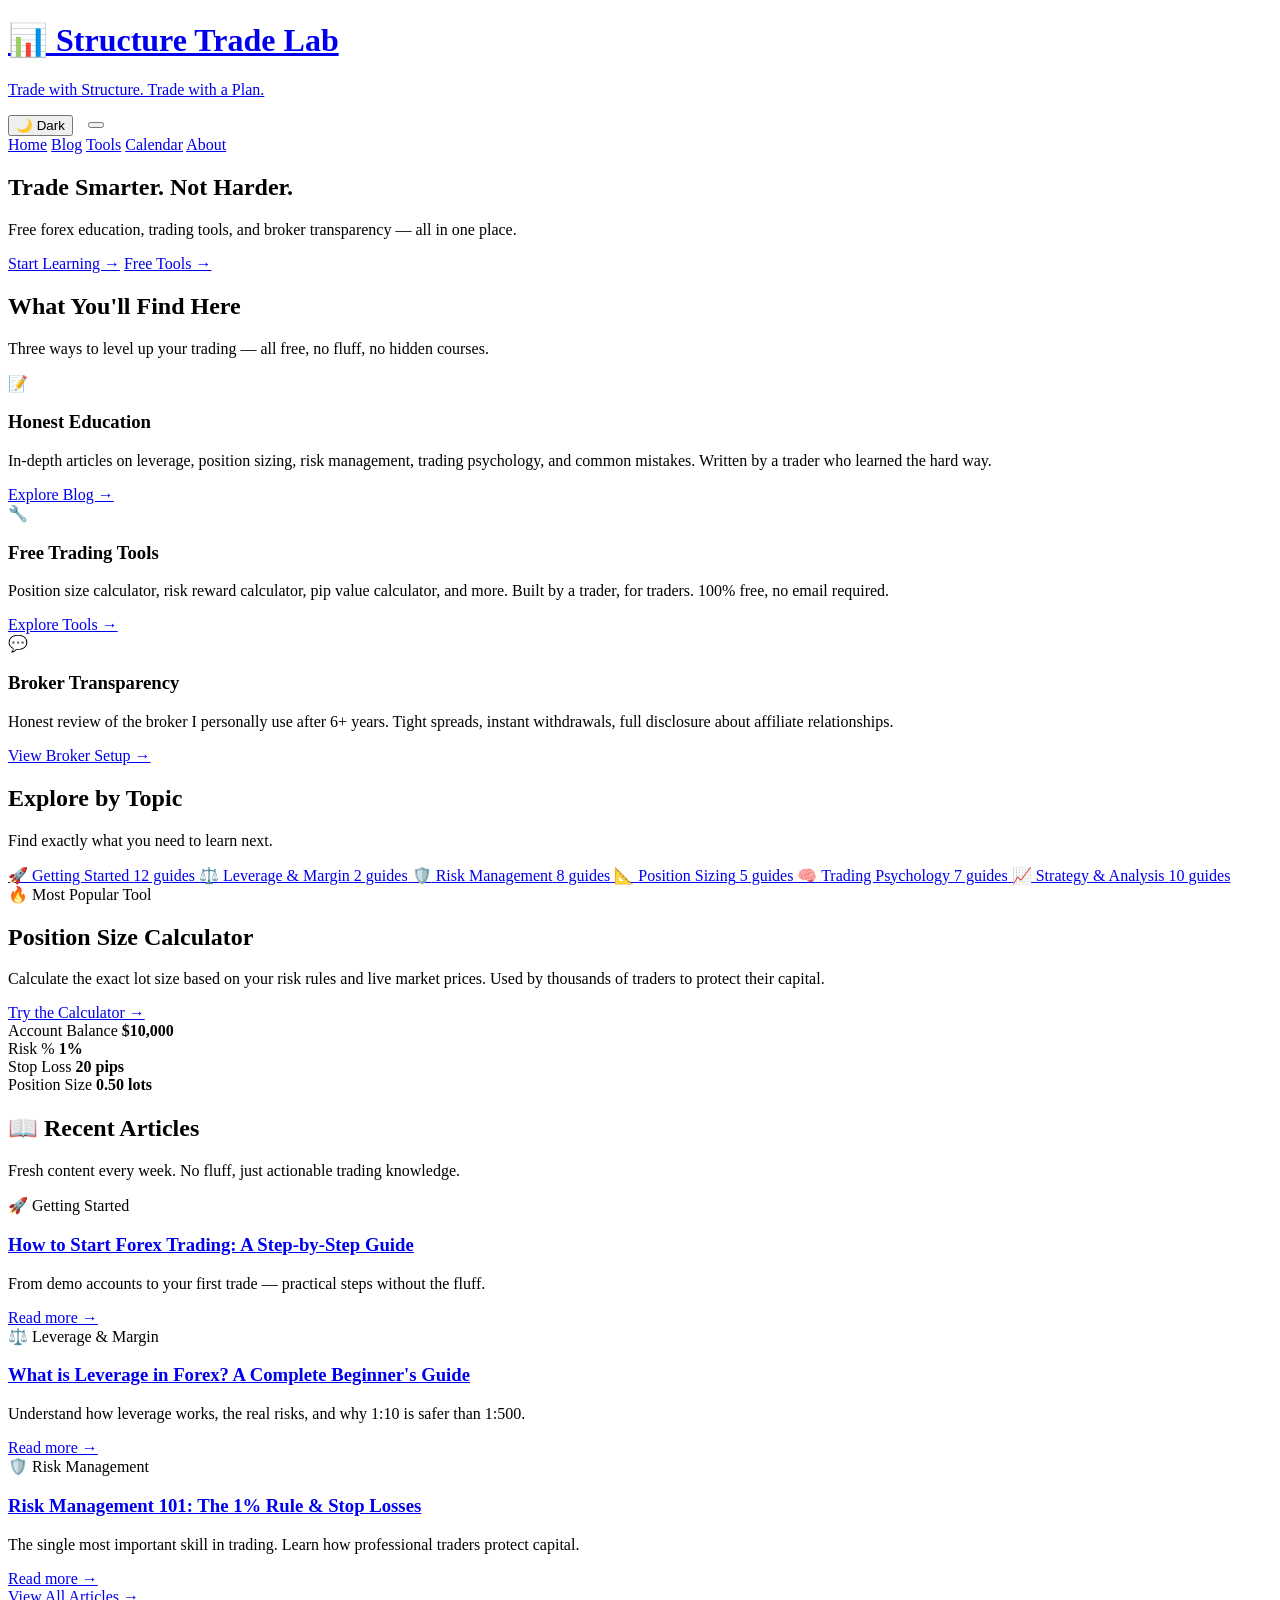
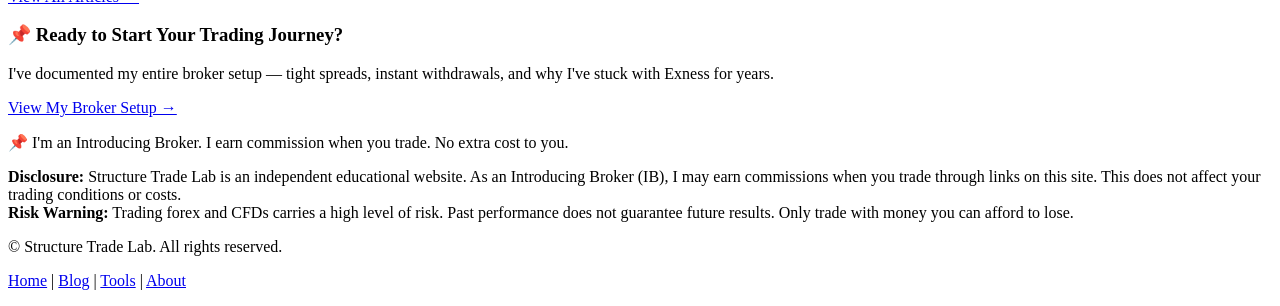
<file: index.html>
<!DOCTYPE html>
<html lang="en">
<head>

    <meta charset="UTF-8">
    <meta name="viewport" content="width=device-width, initial-scale=1.0">
    <meta name="description" content="Structure Trade Lab — Forex trading education, free tools, broker setup, and actionable guides. Learn leverage, risk management, position sizing, and trading psychology without hype.">
    <meta name="keywords" content="forex trading, forex education, trading tools, position size calculator, risk management, leverage">
    <meta name="author" content="Structure Trade Lab">
    <title>Structure Trade Lab — Forex Trading Education & Tools</title>
    
    <!-- PREVENT FLASH OF LIGHT IN DARK MODE -->
    <script>
    (function() {
        const savedTheme = localStorage.getItem('theme');
        const prefersDark = window.matchMedia('(prefers-color-scheme: dark)').matches;
        if (savedTheme === 'dark' || (!savedTheme && prefersDark)) {
            document.documentElement.classList.add('dark-mode');
        }
    })();
    </script>
    
    <!-- CSS Files -->
    <link rel="stylesheet" href="https://structuretradelab.com/assets/css/common.css">
    <link rel="stylesheet" href="https://structuretradelab.com/assets/css/main.css">

</head>
<body>

    <!-- HEADER -->
    <header>
        <div class="container header-flex">
            <div class="logo">
                <a href="https://structuretradelab.com">
                    <h1>📊 Structure Trade Lab</h1>
                    <p>Trade with Structure. Trade with a Plan.</p>
                </a>
            </div>
            
            <div style="display: flex; align-items: center; gap: 15px;">
                <button class="dark-mode-toggle" id="darkModeToggle" aria-label="Dark mode">
                    <span class="toggle-icon">🌙</span>
                    <span class="toggle-text">Dark</span>
                </button>
                <button class="hamburger" id="hamburgerBtn" aria-label="Menu">
                    <span></span>
                    <span></span>
                    <span></span>
                </button>
            </div>
            
            <nav id="mainNav">
                <a href="/" class="active">Home</a>
                <a href="https://blog.structuretradelab.com">Blog</a>
                <a href="https://tools.structuretradelab.com">Tools</a>
                <a href="/economic-calendar">Calendar</a>
                <a href="/about">About</a>
            </nav>
        </div>
    </header>

    <div class="menu-overlay" id="menuOverlay"></div>

    <!-- ============================================ -->
    <!-- HERO SECTION - MAIN LANDING -->
    <!-- ============================================ -->
    <section class="hero">
        <div class="container">
            <h1>Trade Smarter. Not Harder.</h1>
            <p>Free forex education, trading tools, and broker transparency — all in one place.</p>
            <div class="hero-buttons">
                <a href="https://blog.structuretradelab.com" class="btn-primary">Start Learning →</a>
                <a href="https://tools.structuretradelab.com" class="btn-primary">Free Tools →</a>
            </div>
        </div>
    </section>

    <!-- ============================================ -->
    <!-- THREE PILLARS - WHAT WE OFFER -->
    <!-- ============================================ -->
    <section class="section-padding bg-white">
        <div class="container">
            <h2 class="section-title">What You'll Find Here</h2>
            <p class="section-subtitle">Three ways to level up your trading — all free, no fluff, no hidden courses.</p>
            
            <div class="three-pillars">
                <div class="pillar-card">
                    <div class="pillar-icon">📝</div>
                    <h3>Honest Education</h3>
                    <p>In-depth articles on leverage, position sizing, risk management, trading psychology, and common mistakes. Written by a trader who learned the hard way.</p>
                    <a href="https://blog.structuretradelab.com" class="pillar-link">Explore Blog →</a>
                </div>
                
                <div class="pillar-card">
                    <div class="pillar-icon">🔧</div>
                    <h3>Free Trading Tools</h3>
                    <p>Position size calculator, risk reward calculator, pip value calculator, and more. Built by a trader, for traders. 100% free, no email required.</p>
                    <a href="https://tools.structuretradelab.com" class="pillar-link">Explore Tools →</a>
                </div>
                
                <div class="pillar-card">
                    <div class="pillar-icon">💬</div>
                    <h3>Broker Transparency</h3>
                    <p>Honest review of the broker I personally use after 6+ years. Tight spreads, instant withdrawals, full disclosure about affiliate relationships.</p>
                    <a href="/broker-setup" class="pillar-link">View Broker Setup →</a>
                </div>
            </div>
        </div>
    </section>

    <!-- ============================================ -->
    <!-- FEATURED TOPICS - QUICK NAVIGATION -->
    <!-- ============================================ -->
    <section class="section-padding bg-white">
        <div class="container">
            <h2 class="section-title">Explore by Topic</h2>
            <p class="section-subtitle">Find exactly what you need to learn next.</p>
            
            <div class="topics-grid">
                <a href="https://blog.structuretradelab.com/category/getting-started/" class="topic-card">
                    <span class="topic-emoji">🚀</span>
                    <span class="topic-name">Getting Started</span>
                    <span class="topic-count">12 guides</span>
                </a>
                <a href="https://blog.structuretradelab.com/category/leverage-&-margin/" class="topic-card">
                    <span class="topic-emoji">⚖️</span>
                    <span class="topic-name">Leverage & Margin</span>
                    <span class="topic-count">2 guides</span>
                </a>
                <a href="https://blog.structuretradelab.com/category/risk-management/" class="topic-card">
                    <span class="topic-emoji">🛡️</span>
                    <span class="topic-name">Risk Management</span>
                    <span class="topic-count">8 guides</span>
                </a>
                <a href="https://blog.structuretradelab.com/category/position-sizing/" class="topic-card">
                    <span class="topic-emoji">📐</span>
                    <span class="topic-name">Position Sizing</span>
                    <span class="topic-count">5 guides</span>
                </a>
                <a href="https://blog.structuretradelab.com/category/trading-psychology/" class="topic-card">
                    <span class="topic-emoji">🧠</span>
                    <span class="topic-name">Trading Psychology</span>
                    <span class="topic-count">7 guides</span>
                </a>
                <a href="https://blog.structuretradelab.com/category/strategy-analysis/" class="topic-card">
                    <span class="topic-emoji">📈</span>
                    <span class="topic-name">Strategy & Analysis</span>
                    <span class="topic-count">10 guides</span>
                </a>
            </div>
        </div>
    </section>

    <!-- ============================================ -->
    <!-- FEATURED TOOL - POSITION SIZE CALCULATOR -->
    <!-- ============================================ -->
    <section class="section-padding bg-light">
        <div class="container">
            <div class="featured-tool">
                <div class="featured-tool-content">
                    <span class="featured-badge">🔥 Most Popular Tool</span>
                    <h2>Position Size Calculator</h2>
                    <p>Calculate the exact lot size based on your risk rules and live market prices. Used by thousands of traders to protect their capital.</p>
                    <a href="https://tools.structuretradelab.com/position-size-calculator/" class="btn-primary">Try the Calculator →</a>
                </div>
                <div class="featured-tool-preview">
                    <div class="preview-box">
                        <div class="preview-field">
                            <span>Account Balance</span>
                            <strong>$10,000</strong>
                        </div>
                        <div class="preview-field">
                            <span>Risk %</span>
                            <strong>1%</strong>
                        </div>
                        <div class="preview-field">
                            <span>Stop Loss</span>
                            <strong>20 pips</strong>
                        </div>
                        <div class="preview-result">
                            <span>Position Size</span>
                            <strong>0.50 lots</strong>
                        </div>
                    </div>
                </div>
            </div>
        </div>
    </section>

    <!-- ============================================ -->
    <!-- RECENT ARTICLES - JUST 3 SAMPLES -->
    <!-- ============================================ -->
    <section class="section-padding bg-white">
        <div class="container">
            <h2 class="section-title">📖 Recent Articles</h2>
            <p class="section-subtitle">Fresh content every week. No fluff, just actionable trading knowledge.</p>
            
            <div class="recent-grid">
                <div class="recent-card">
                    <div class="recent-category">🚀 Getting Started</div>
                    <h3><a href="https://blog.structuretradelab.com/category/getting-started/how-to-start-forex-trading/">How to Start Forex Trading: A Step-by-Step Guide</a></h3>
                    <p>From demo accounts to your first trade — practical steps without the fluff.</p>
                    <a href="https://blog.structuretradelab.com/category/getting-started/how-to-start-forex-trading/" class="read-more">Read more →</a>
                </div>
                
                <div class="recent-card">
                    <div class="recent-category">⚖️ Leverage & Margin</div>
                    <h3><a href="https://blog.structuretradelab.com/category/leverage-&-margin/what-is-leverage-in-forex/">What is Leverage in Forex? A Complete Beginner's Guide</a></h3>
                    <p>Understand how leverage works, the real risks, and why 1:10 is safer than 1:500.</p>
                    <a href="https://blog.structuretradelab.com/category/leverage-&-margin/what-is-leverage-in-forex/" class="read-more">Read more →</a>
                </div>
                
                <div class="recent-card">
                    <div class="recent-category">🛡️ Risk Management</div>
                    <h3><a href="https://blog.structuretradelab.com/category/risk-management/risk-management-101/">Risk Management 101: The 1% Rule & Stop Losses</a></h3>
                    <p>The single most important skill in trading. Learn how professional traders protect capital.</p>
                    <a href="https://blog.structuretradelab.com/category/risk-management/risk-management-101/" class="read-more">Read more →</a>
                </div>
            </div>
            
            <div class="view-all">
                <a href="https://blog.structuretradelab.com" class="btn-outline">View All Articles →</a>
            </div>
        </div>
    </section>

    <!-- ============================================ -->
    <!-- NEWSLETTER / CTA -->
    <!-- ============================================ -->
    <div class="blog-cta">
        <h3>📌 Ready to Start Your Trading Journey?</h3>
        <p>I've documented my entire broker setup — tight spreads, instant withdrawals, and why I've stuck with Exness for years.</p>
        <a href="https://structuretradelab.com/broker-setup/" class="btn">View My Broker Setup →</a>
        <p class="disclosure-small">📌 I'm an Introducing Broker. I earn commission when you trade. No extra cost to you.</p>
    </div>

    <!-- ============================================ -->
    <!-- FOOTER -->
    <!-- ============================================ -->
    <footer>
        <div class="container">
            <div class="footer-disclosure">
                <strong>Disclosure:</strong> Structure Trade Lab is an independent educational website. As an Introducing Broker (IB), I may earn commissions when you trade through links on this site. This does not affect your trading conditions or costs.
            </div>
            <div class="footer-disclosure">
                <strong>Risk Warning:</strong> Trading forex and CFDs carries a high level of risk. Past performance does not guarantee future results. Only trade with money you can afford to lose.
            </div>
            <p>© <span id="current-year"></span> Structure Trade Lab. All rights reserved.</p>
            <p style="margin-top: 10px;">
                <a href="/">Home</a> | 
                <a href="https://blog.structuretradelab.com">Blog</a> | 
                <a href="https://tools.structuretradelab.com">Tools</a> |
                <a href="/about">About</a>
            </p>
        </div>
    </footer>

    <!-- JavaScript for Hamburger Menu & Year -->
    <script src="https://structuretradelab.com/assets/js/common.js" defer></script>
</body>
</html>
</file>
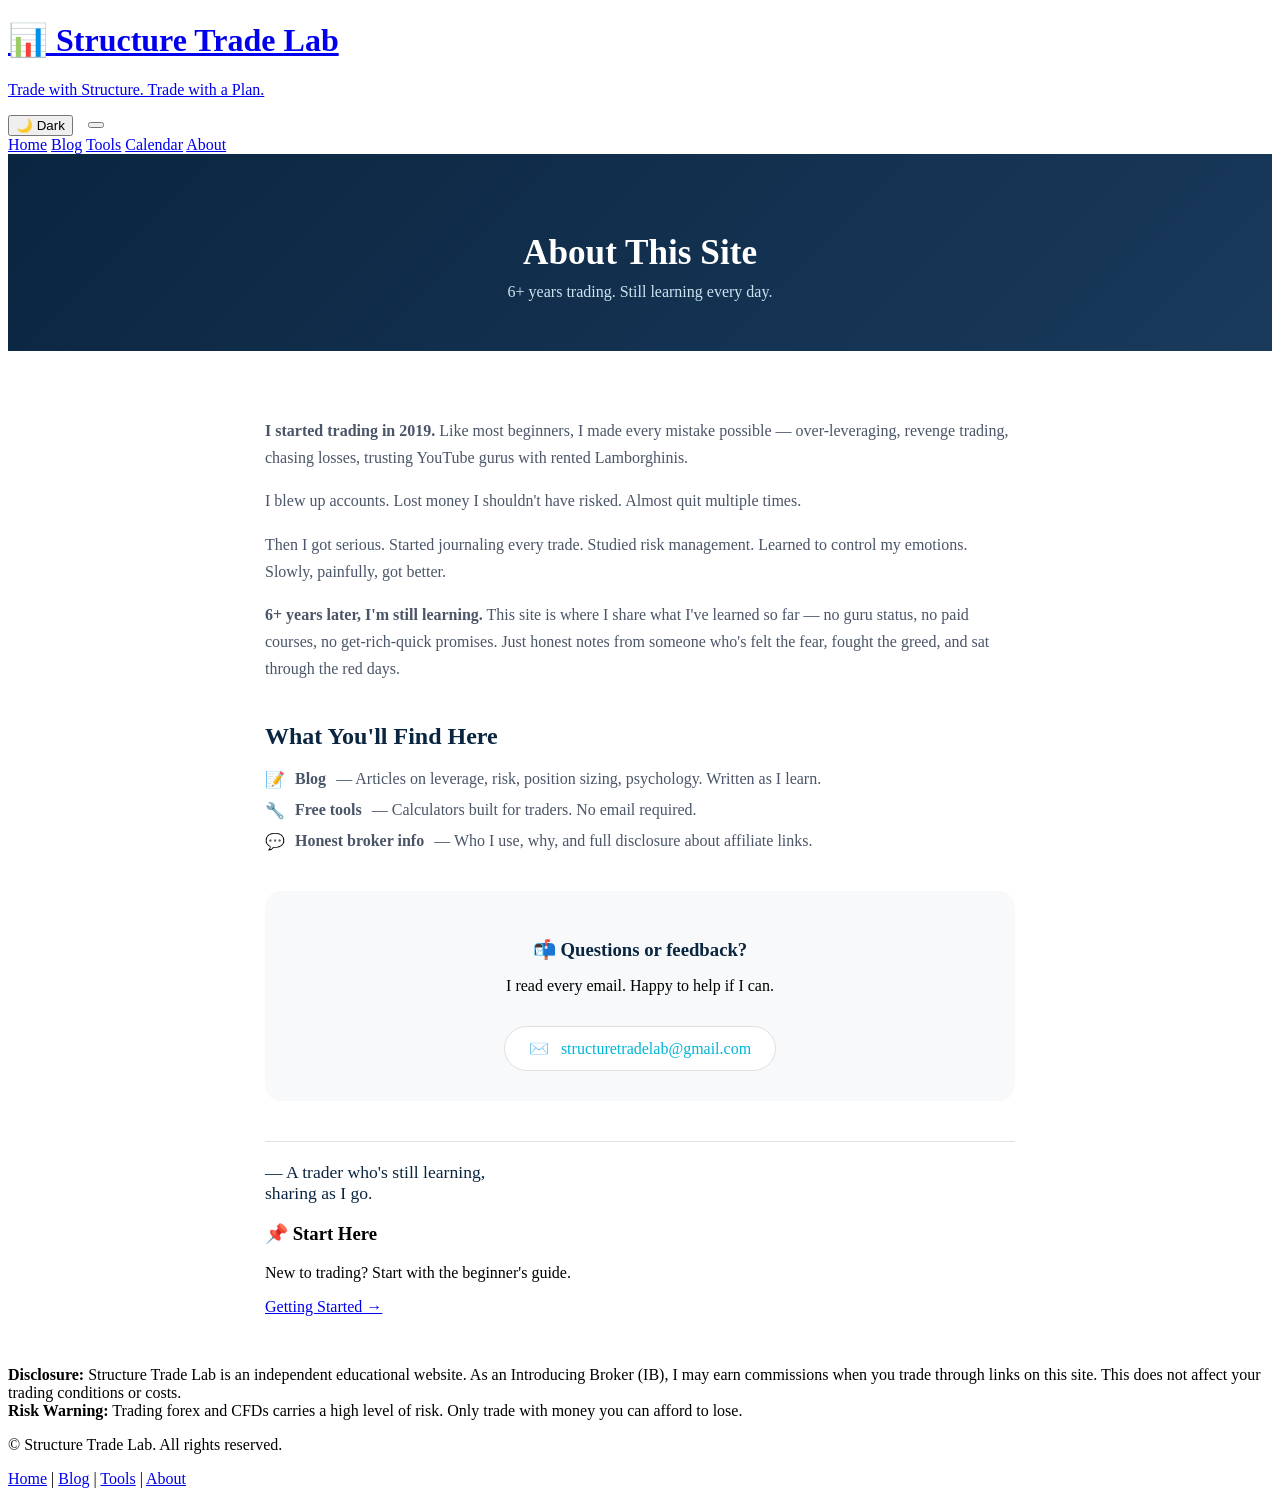
<file: about/index.html>
<!DOCTYPE html>
<html lang="en">

<head>
    <meta charset="UTF-8">
    <meta name="viewport" content="width=device-width, initial-scale=1.0">
    <meta name="description"
        content="About Structure Trade Lab — 6+ years of forex trading. Still learning. Sharing what works (and what doesn't). No guru status.">
    <title>About — Structure Trade Lab</title>

    <script>
        (function () {
            const savedTheme = localStorage.getItem('theme');
            const prefersDark = window.matchMedia('(prefers-color-scheme: dark)').matches;
            if (savedTheme === 'dark' || (!savedTheme && prefersDark)) {
                document.documentElement.classList.add('dark-mode');
            }
        })();
    </script>

    <link rel="stylesheet" href="https://structuretradelab.com/assets/css/common.css">

    <style>
        .about-hero {
            background: linear-gradient(135deg, #0a2540 0%, #1a3a5c 100%);
            color: white;
            padding: 50px 0;
            text-align: center;
        }

        .about-hero h1 {
            font-size: 2.2rem;
            margin-bottom: 10px;
            color: white;
        }

        .about-hero p {
            font-size: 1rem;
            max-width: 600px;
            margin: 0 auto;
            color: #cce4f0;
        }

        .about-content {
            max-width: 750px;
            margin: 0 auto;
            padding: 50px 20px;
            background: white;
        }

        html.dark-mode .about-hero {
            background: linear-gradient(135deg, #0a0f1a 0%, #0d1f2d 100%);
        }

        html.dark-mode .about-content {
            background: var(--dark-bg-primary);
        }

        .about-section {
            margin-bottom: 40px;
        }

        .about-section h2 {
            font-size: 1.5rem;
            margin-bottom: 15px;
            color: #0a2540;
        }

        html.dark-mode .about-section h2 {
            color: var(--dark-text-primary);
        }

        .about-section p {
            color: #4a5568;
            margin-bottom: 16px;
            line-height: 1.7;
        }

        html.dark-mode .about-section p {
            color: var(--dark-text-secondary);
        }

        .simple-list {
            list-style: none;
            padding: 0;
            margin: 20px 0;
        }

        .simple-list li {
            margin-bottom: 12px;
            color: #4a5568;
            display: flex;
            align-items: center;
            gap: 10px;
        }

        html.dark-mode .simple-list li {
            color: var(--dark-text-secondary);
        }

        .contact-section {
            background: #f8f9fa;
            border-radius: 16px;
            padding: 30px;
            margin: 40px 0;
            text-align: center;
        }

        html.dark-mode .contact-section {
            background: var(--dark-bg-card);
            border: 1px solid var(--dark-border);
        }

        .contact-section h3 {
            margin-bottom: 10px;
            color: #0a2540;
        }

        html.dark-mode .contact-section h3 {
            color: var(--dark-text-primary);
        }

        .contact-email {
            display: inline-flex;
            align-items: center;
            gap: 12px;
            background: white;
            padding: 12px 24px;
            border-radius: 60px;
            margin-top: 15px;
            border: 1px solid #e0e0e0;
        }

        html.dark-mode .contact-email {
            background: var(--dark-bg-primary);
            border-color: var(--dark-border);
        }

        .contact-email a {
            color: #00b4d8;
            text-decoration: none;
        }

        .signature {
            font-family: 'Georgia', serif;
            font-size: 1.1rem;
            color: #0a2540;
            margin-top: 30px;
            padding-top: 20px;
            border-top: 1px solid #e0e0e0;
        }

        html.dark-mode .signature {
            color: var(--dark-text-primary);
            border-top-color: var(--dark-border);
        }

        @media (max-width: 768px) {
            .about-hero h1 {
                font-size: 1.6rem;
            }

            .about-content {
                padding: 30px 15px;
            }

            .contact-email {
                flex-wrap: wrap;
                justify-content: center;
            }
        }
    </style>
</head>

<body>

    <!-- HEADER (same as main site) -->
    <header>
        <div class="container header-flex">
            <div class="logo">
                <a href="https://structuretradelab.com">
                    <h1>📊 Structure Trade Lab</h1>
                    <p>Trade with Structure. Trade with a Plan.</p>
                </a>
            </div>

            <div style="display: flex; align-items: center; gap: 15px;">
                <button class="dark-mode-toggle" id="darkModeToggle" aria-label="Dark mode">
                    <span class="toggle-icon">🌙</span>
                    <span class="toggle-text">Dark</span>
                </button>
                <button class="hamburger" id="hamburgerBtn" aria-label="Menu">
                    <span></span>
                    <span></span>
                    <span></span>
                </button>
            </div>

            <nav id="mainNav">
                <a href="/">Home</a>
                <a href="https://blog.structuretradelab.com">Blog</a>
                <a href="https://tools.structuretradelab.com">Tools</a>
                <a href="/economic-calendar">Calendar</a>
                <a href="/about" class="active">About</a>
            </nav>
        </div>
    </header>

    <div class="menu-overlay" id="menuOverlay"></div>

    <!-- ABOUT HERO -->
    <section class="about-hero">
        <div class="container">
            <h1>About This Site</h1>
            <p>6+ years trading. Still learning every day.</p>
        </div>
    </section>

    <div class="about-content">

        <!-- Main story - humble -->
        <div class="about-section">
            <p><strong>I started trading in 2019.</strong> Like most beginners, I made every mistake possible —
                over-leveraging, revenge trading, chasing losses, trusting YouTube gurus with rented Lamborghinis.</p>

            <p>I blew up accounts. Lost money I shouldn't have risked. Almost quit multiple times.</p>

            <p>Then I got serious. Started journaling every trade. Studied risk management. Learned to control my
                emotions. Slowly, painfully, got better.</p>

            <p><strong>6+ years later, I'm still learning.</strong> This site is where I share what I've learned so far
                — no guru status, no paid courses, no get-rich-quick promises. Just honest notes from someone who's felt
                the fear, fought the greed, and sat through the red days.</p>
        </div>

        <!-- What's here - simple -->
        <div class="about-section">
            <h2>What You'll Find Here</h2>
            <ul class="simple-list">
                <li>📝 <strong>Blog</strong> — Articles on leverage, risk, position sizing, psychology. Written as I
                    learn.</li>
                <li>🔧 <strong>Free tools</strong> — Calculators built for traders. No email required.</li>
                <li>💬 <strong>Honest broker info</strong> — Who I use, why, and full disclosure about affiliate links.
                </li>
            </ul>
        </div>

        <!-- Contact - accessible -->
        <div class="contact-section">
            <h3>📬 Questions or feedback?</h3>
            <p>I read every email. Happy to help if I can.</p>
            <div class="contact-email">
                <span>✉️</span>
                <a href="mailto:structuretradelab@gmail.com">structuretradelab@gmail.com</a>
            </div>
        </div>

        <!-- Signature - humble -->
        <div class="signature">
            — A trader who's still learning,<br>
            sharing as I go.
        </div>

        <!-- CTA -->
        <div class="blog-cta">
            <h3>📌 Start Here</h3>
            <p>New to trading? Start with the beginner's guide.</p>
            <a href="https://blog.structuretradelab.com/category/getting-started/" class="btn-primary">Getting Started
                →</a>
        </div>

    </div>

    <!-- FOOTER (same as main site) -->
    <footer>
        <div class="container">
            <div class="footer-disclosure">
                <strong>Disclosure:</strong> Structure Trade Lab is an independent educational website. As an
                Introducing Broker (IB), I may earn commissions when you trade through links on this site. This does not
                affect your trading conditions or costs.
            </div>
            <div class="footer-disclosure">
                <strong>Risk Warning:</strong> Trading forex and CFDs carries a high level of risk. Only trade with
                money you can afford to lose.
            </div>
            <p>© <span id="current-year"></span> Structure Trade Lab. All rights reserved.</p>
            <p style="margin-top: 10px;">
                <a href="/">Home</a> |
                <a href="https://blog.structuretradelab.com">Blog</a> |
                <a href="https://tools.structuretradelab.com">Tools</a> |
                <a href="/about">About</a>
            </p>
        </div>
    </footer>

    <script src="https://structuretradelab.com/assets/js/common.js" defer></script>
</body>

</html>
</file>
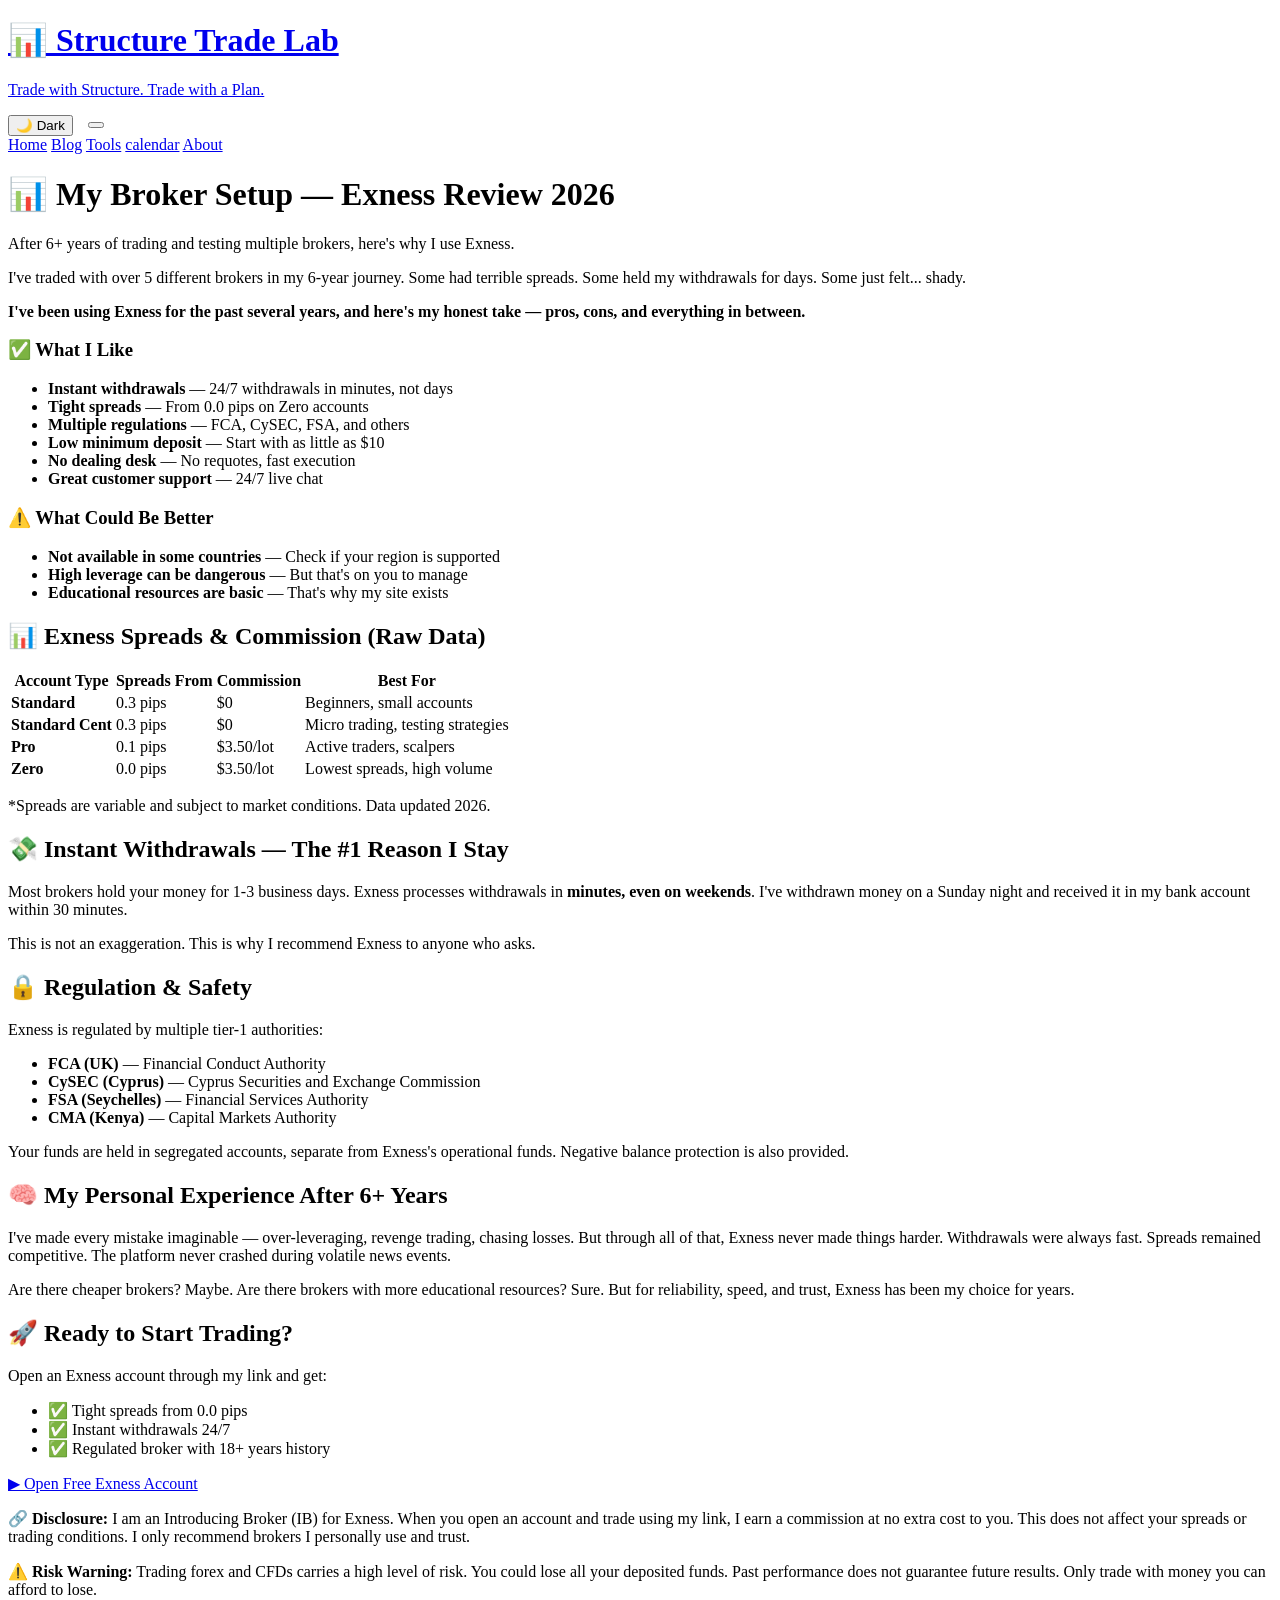
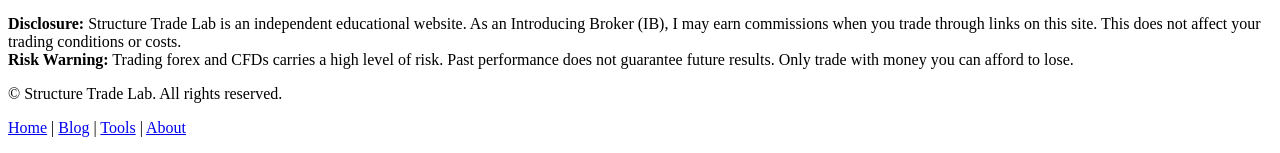
<file: broker-setup/index.html>
<!DOCTYPE html>
<html lang="en">
<head>
  
    <meta charset="UTF-8">
    <meta name="viewport" content="width=device-width, initial-scale=1.0">
    <meta name="description" content="My honest Exness broker review after 6+ years of trading. Tight spreads, instant withdrawals, and regulation. See why I use Exness for forex trading.">
    <title>My Broker Setup — Exness Review 2026 | Structure Trade Lab</title>

    <script>
        (function () {
            const savedTheme = localStorage.getItem('theme');
            const prefersDark = window.matchMedia('(prefers-color-scheme: dark)').matches;
            if (savedTheme === 'dark' || (!savedTheme && prefersDark)) {
                document.documentElement.classList.add('dark-mode');
            }
        })();
    </script>

    <link rel="stylesheet" href="https://structuretradelab.com/assets/css/common.css">
    <link rel="stylesheet" href="https://structuretradelab.com/assets/css/broker-setup.css">
    
    <script type="application/ld+json">
    {
        "@context": "https://schema.org",
        "@type": "Product",
        "name": "Exness Broker Review",
        "description": "Honest review of Exness after 6+ years of trading. Tight spreads, instant withdrawals, regulation.",
        "brand": {
            "@type": "Brand",
            "name": "Exness"
        }
    }
    </script>
</head>
<body>

    <!-- HEADER -->
     <!-- HEADER -->
    <header>
        <div class="container header-flex">
            <div class="logo">
                <a href="https://structuretradelab.com">
                    <h1>📊 Structure Trade Lab</h1>
                    <p>Trade with Structure. Trade with a Plan.</p>
                </a>
            </div>

            <div style="display: flex; align-items: center; gap: 15px;">
                <!-- Dark Mode Toggle Button -->
                <button class="dark-mode-toggle" id="darkModeToggle" aria-label="Dark mode">
                    <span class="toggle-icon">🌙</span>
                    <span class="toggle-text">Dark</span>
                </button>

                <!-- Hamburger Button -->
                <button class="hamburger" id="hamburgerBtn" aria-label="Menu">
                    <span></span>
                    <span></span>
                    <span></span>
                </button>
            </div>

            <nav id="mainNav">
                <a href="/">Home</a>
                <a href="https://blog.structuretradelab.com">Blog</a>
                <a href="https://tools.structuretradelab.com">Tools</a>
                <a href="/economic-calendar">calendar</a>
                <a href="/about">About</a>
            </nav>
        </div>
    </header>

    <!-- Overlay for mobile menu -->
    <div class="menu-overlay" id="menuOverlay"></div>


    <!-- PAGE HEADER -->
    <div class="page-header">
        <div class="container">
            <h1>📊 My Broker Setup — Exness Review 2026</h1>
            <p>After 6+ years of trading and testing multiple brokers, here's why I use Exness.</p>
        </div>
    </div>

    <div class="container broker-setup-container">
        
        <!-- INTRO -->
        <div class="broker-intro">
            <p>I've traded with over 5 different brokers in my 6-year journey. Some had terrible spreads. Some held my withdrawals for days. Some just felt... shady.</p>
            <p><strong>I've been using Exness for the past several years, and here's my honest take — pros, cons, and everything in between.</strong></p>
        </div>

        <!-- PROS AND CONS -->
        <div class="pros-cons-grid">
            <div class="pros-box">
                <h3>✅ What I Like</h3>
                <ul>
                    <li><strong>Instant withdrawals</strong> — 24/7 withdrawals in minutes, not days</li>
                    <li><strong>Tight spreads</strong> — From 0.0 pips on Zero accounts</li>
                    <li><strong>Multiple regulations</strong> — FCA, CySEC, FSA, and others</li>
                    <li><strong>Low minimum deposit</strong> — Start with as little as $10</li>
                    <li><strong>No dealing desk</strong> — No requotes, fast execution</li>
                    <li><strong>Great customer support</strong> — 24/7 live chat</li>
                </ul>
            </div>
            <div class="cons-box">
                <h3>⚠️ What Could Be Better</h3>
                <ul>
                    <li><strong>Not available in some countries</strong> — Check if your region is supported</li>
                    <li><strong>High leverage can be dangerous</strong> — But that's on you to manage</li>
                    <li><strong>Educational resources are basic</strong> — That's why my site exists</li>
                </ul>
            </div>
        </div>

        <!-- SPREADS TABLE -->
        <div class="spreads-section">
            <h2>📊 Exness Spreads & Commission (Raw Data)</h2>
            <div class="table-responsive">
                <table class="spreads-table">
                    <thead>
                        <tr><th>Account Type</th><th>Spreads From</th><th>Commission</th><th>Best For</th></tr>
                    </thead>
                    <tbody>
                        <tr><td><strong>Standard</strong></td><td>0.3 pips</td><td>$0</td><td>Beginners, small accounts</td></tr>
                        <tr><td><strong>Standard Cent</strong></td><td>0.3 pips</td><td>$0</td><td>Micro trading, testing strategies</td></tr>
                        <tr><td><strong>Pro</strong></td><td>0.1 pips</td><td>$3.50/lot</td><td>Active traders, scalpers</td></tr>
                        <tr><td><strong>Zero</strong></td><td>0.0 pips</td><td>$3.50/lot</td><td>Lowest spreads, high volume</td></tr>
                    </tbody>
                </table>
            </div>
            <p class="disclaimer-small">*Spreads are variable and subject to market conditions. Data updated 2026.</p>
        </div>

        <!-- WITHDRAWAL INFO -->
        <div class="withdrawal-section">
            <h2>💸 Instant Withdrawals — The #1 Reason I Stay</h2>
            <p>Most brokers hold your money for 1-3 business days. Exness processes withdrawals in <strong>minutes, even on weekends</strong>. I've withdrawn money on a Sunday night and received it in my bank account within 30 minutes.</p>
            <p>This is not an exaggeration. This is why I recommend Exness to anyone who asks.</p>
        </div>

        <!-- REGULATION SECTION -->
        <div class="regulation-section">
            <h2>🔒 Regulation & Safety</h2>
            <p>Exness is regulated by multiple tier-1 authorities:</p>
            <ul>
                <li><strong>FCA (UK)</strong> — Financial Conduct Authority</li>
                <li><strong>CySEC (Cyprus)</strong> — Cyprus Securities and Exchange Commission</li>
                <li><strong>FSA (Seychelles)</strong> — Financial Services Authority</li>
                <li><strong>CMA (Kenya)</strong> — Capital Markets Authority</li>
            </ul>
            <p>Your funds are held in segregated accounts, separate from Exness's operational funds. Negative balance protection is also provided.</p>
        </div>

        <!-- MY EXPERIENCE SECTION -->
        <div class="experience-section">
            <h2>🧠 My Personal Experience After 6+ Years</h2>
            <p>I've made every mistake imaginable — over-leveraging, revenge trading, chasing losses. But through all of that, Exness never made things harder. Withdrawals were always fast. Spreads remained competitive. The platform never crashed during volatile news events.</p>
            <p>Are there cheaper brokers? Maybe. Are there brokers with more educational resources? Sure. But for reliability, speed, and trust, Exness has been my choice for years.</p>
        </div>

        <!-- FINAL CTA + IB LINK (WITH DISCLOSURE) -->
        <div class="final-cta">
            <h2>🚀 Ready to Start Trading?</h2>
            <p>Open an Exness account through my link and get:</p>
            <ul>
                <li>✅ Tight spreads from 0.0 pips</li>
                <li>✅ Instant withdrawals 24/7</li>
                <li>✅ Regulated broker with 18+ years history</li>
            </ul>
            <a href="https://one.exnessonelink.com/a/uj0rc71m" class="btn-primary" target="_blank" rel="sponsored noopener noreferrer">▶ Open Free Exness Account</a>
            <p class="disclosure-full"><strong>🔗 Disclosure:</strong> I am an Introducing Broker (IB) for Exness. When you open an account and trade using my link, I earn a commission at no extra cost to you. This does not affect your spreads or trading conditions. I only recommend brokers I personally use and trust.</p>
            <p class="risk-warning"><strong>⚠️ Risk Warning:</strong> Trading forex and CFDs carries a high level of risk. You could lose all your deposited funds. Past performance does not guarantee future results. Only trade with money you can afford to lose.</p>
        </div>

    </div>

    <!-- FOOTER -->
    <footer>
        <div class="container">
            <div class="footer-disclosure">
                <strong>Disclosure:</strong> Structure Trade Lab is an independent educational website. As an Introducing Broker (IB), I may earn commissions when you trade through links on this site. This does not affect your trading conditions or costs.
            </div>
            <div class="footer-disclosure">
                <strong>Risk Warning:</strong> Trading forex and CFDs carries a high level of risk. Past performance does not guarantee future results. Only trade with money you can afford to lose.
            </div>
            <p>© <span id="current-year"></span> Structure Trade Lab. All rights reserved.</p>
            <p style="margin-top: 10px;">
                <a href="/">Home</a> | 
                <a href="https://blog.structuretradelab.com">Blog</a> | 
                <a href="https://tools.structuretradelab.com">Tools</a> |
                <a href="/about">About</a>
            </p>
        </div>
    </footer>

    <!-- JavaScript for Hamburger Menu & Year -->
    <script src="https://structuretradelab.com/assets/js/common.js" defer></script>
    
</body>
</html>
</file>
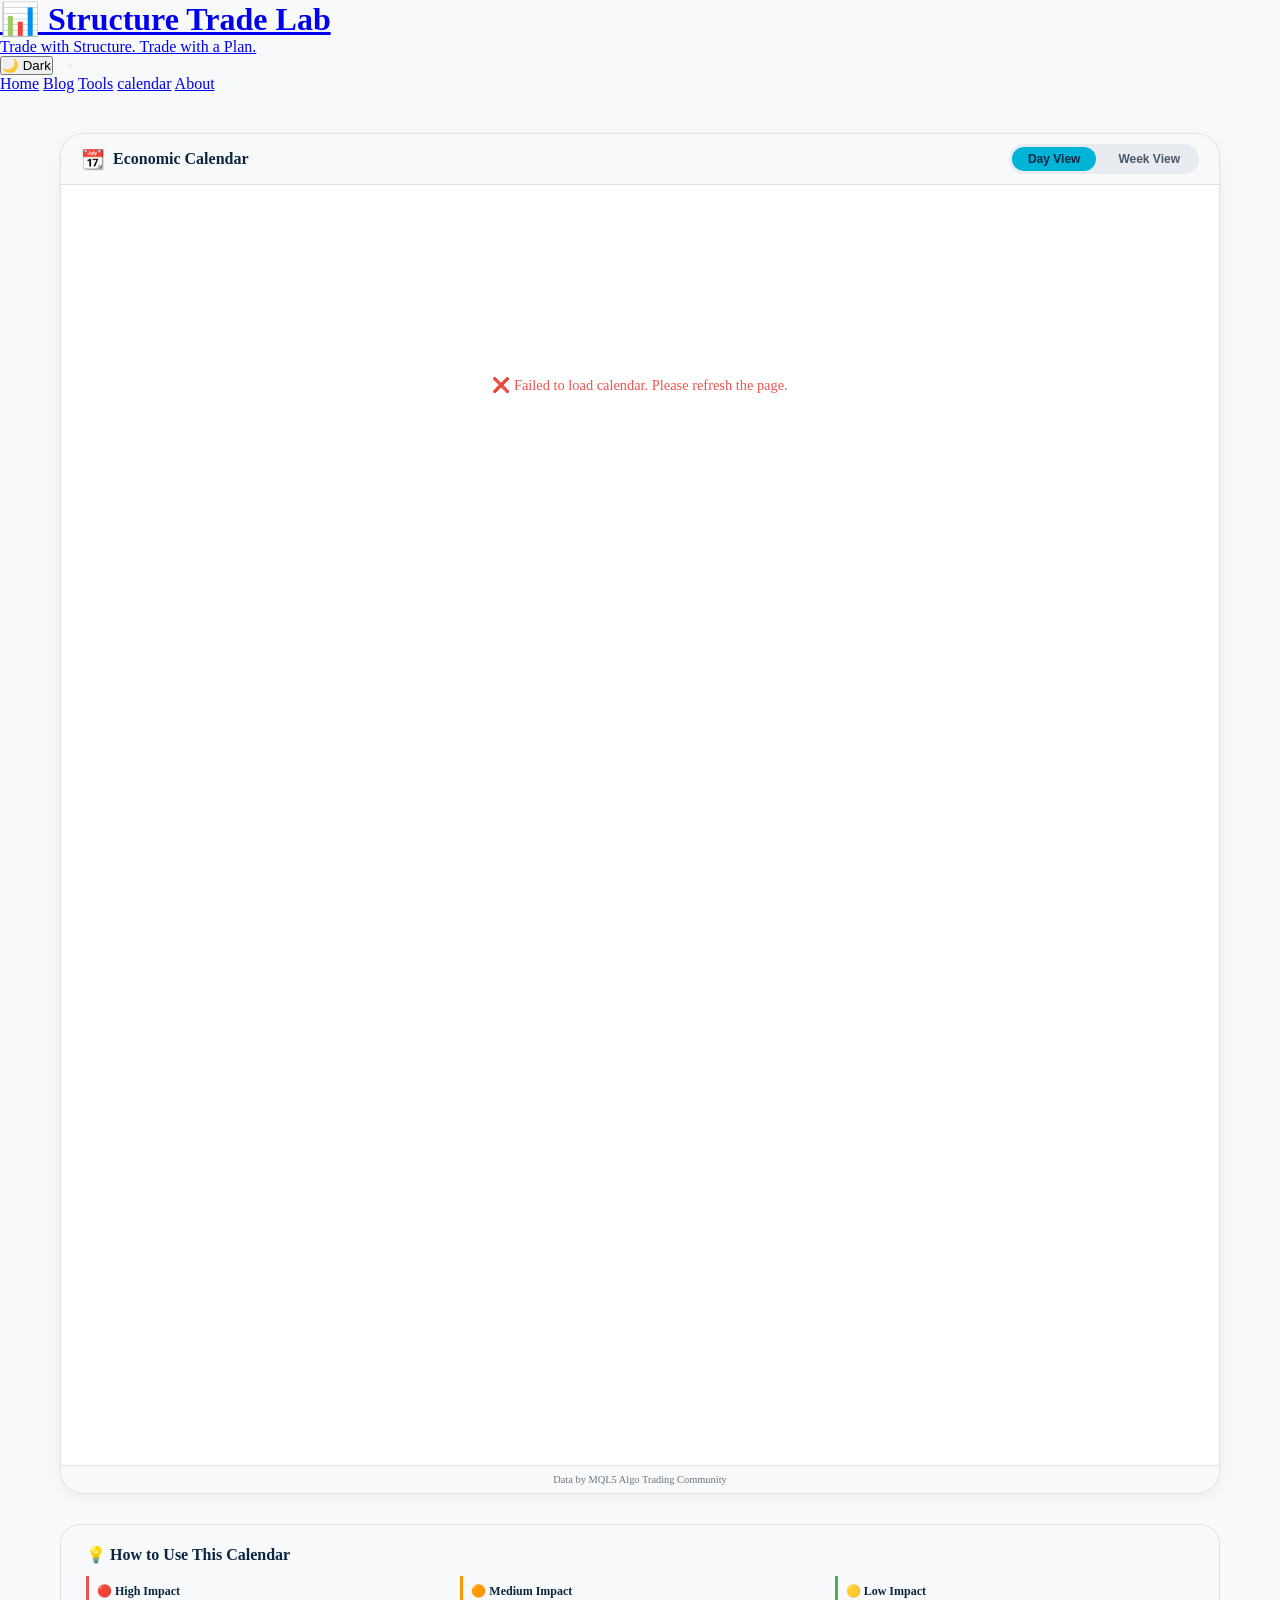
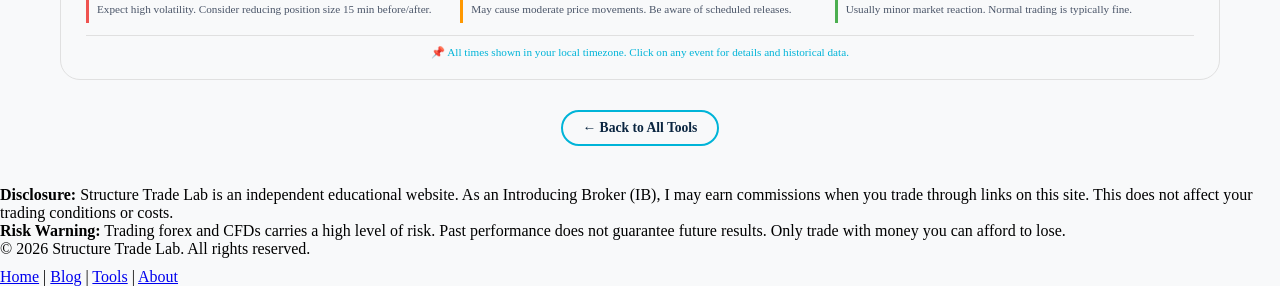
<file: economic-calendar/index.html>
<!DOCTYPE html>
<html lang="en">
<head>
    <meta charset="UTF-8">
    <meta name="viewport" content="width=device-width, initial-scale=1.0">
    <meta name="description" content="Daily economic calendar for forex traders. Track today's high-impact news events.">
    <title>Daily Economic Calendar | Structure Trade Lab</title>

    <script>
        (function() {
            const savedTheme = localStorage.getItem('theme');
            const prefersDark = window.matchMedia('(prefers-color-scheme: dark)').matches;
            if (savedTheme === 'dark' || (!savedTheme && prefersDark)) {
                document.documentElement.classList.add('dark-mode');
            }
        })();
    </script>

    <link rel="stylesheet" href="https://structuretradelab.com/assets/css/common.css">
    <style>
        * { margin: 0; padding: 0; box-sizing: border-box; }

        body { background: #f8f9fa; }
        html.dark-mode body { background: var(--dark-bg-secondary, #0d1117); }

        .calendar-page { max-width: 1200px; margin: 0 auto; padding: 40px 20px; }

        .calendar-card {
            background: white;
            border-radius: 24px;
            border: 1px solid #e0e0e0;
            overflow: hidden;
            box-shadow: 0 4px 12px rgba(0,0,0,0.05);
        }
        html.dark-mode .calendar-card {
            background: var(--dark-bg-card, #121724);
            border-color: var(--dark-border, #1f2a3a);
        }

        .card-header {
            display: flex;
            justify-content: space-between;
            align-items: center;
            flex-wrap: wrap;
            gap: 10px;
            padding: 10px 20px;
            background: #f8f9fa;
            border-bottom: 1px solid #e0e0e0;
        }
        html.dark-mode .card-header {
            background: var(--dark-bg-elevated, #1a2332);
            border-bottom-color: var(--dark-border, #1f2a3a);
        }

        .card-title { display: flex; align-items: center; gap: 8px; }
        .card-title span { font-size: 1.2rem; }
        .card-title h2 { font-size: 1rem; font-weight: 600; color: #0a2540; margin: 0; }
        html.dark-mode .card-title h2 { color: var(--dark-text-primary, #f0f3f8); }

        .view-toggle { display: flex; gap: 6px; background: #e8ecf0; padding: 3px; border-radius: 40px; }
        html.dark-mode .view-toggle { background: var(--dark-bg-secondary, #0d1117); }

        .view-btn {
            display: inline-block;
            padding: 5px 16px;
            border-radius: 40px;
            font-size: 0.75rem;
            font-weight: 600;
            background: transparent;
            border: none;
            color: #4a5568;
            cursor: pointer;
            transition: all 0.2s;
        }
        .view-btn.active {
            background: #00b4d8;
            color: #0a2540;
            cursor: default;
            pointer-events: none;
        }
        .view-btn:not(.active):hover {
            background: rgba(0,180,216,0.15);
            color: #0a2540;
        }
        html.dark-mode .view-btn { color: var(--dark-text-secondary, #c9d1d9); }
        html.dark-mode .view-btn.active {
            background: var(--dark-link, #58c4dd);
            color: #0a0f1a;
        }

        .calendar-wrapper {
            width: 100%;
            height: 1280px;
            overflow-y: auto;
        }

        #economicCalendarWidget { width: 100%; }

        .card-footer {
            padding: 8px 20px;
            background: #f8f9fa;
            border-top: 1px solid #e0e0e0;
            text-align: center;
            font-size: 0.65rem;
        }
        html.dark-mode .card-footer {
            background: var(--dark-bg-elevated, #1a2332);
            border-top-color: var(--dark-border, #1f2a3a);
        }
        .card-footer a { color: #6c757d; text-decoration: none; }
        .card-footer a:hover { text-decoration: underline; }
        html.dark-mode .card-footer a { color: var(--dark-text-muted, #8b949e); }

        .loading-spinner {
            display: flex;
            flex-direction: column;
            align-items: center;
            justify-content: center;
            height: 400px;
            text-align: center;
        }
        .spinner {
            width: 50px;
            height: 50px;
            border: 4px solid #e0e0e0;
            border-top-color: #00b4d8;
            border-radius: 50%;
            animation: spin 1s linear infinite;
            margin-bottom: 20px;
        }
        @keyframes spin { to { transform: rotate(360deg); } }
        .loading-spinner p { color: #6c757d; font-size: 0.9rem; }
        html.dark-mode .loading-spinner p { color: var(--dark-text-muted, #8b949e); }

        .calendar-note {
            margin-top: 30px;
            padding: 20px 25px;
            background: #f8f9fa;
            border-radius: 20px;
            border: 1px solid #e0e0e0;
        }
        html.dark-mode .calendar-note {
            background: var(--dark-bg-card, #121724);
            border-color: var(--dark-border, #1f2a3a);
        }
        .calendar-note h3 { font-size: 1rem; margin-bottom: 12px; color: #0a2540; }
        html.dark-mode .calendar-note h3 { color: var(--dark-text-primary, #f0f3f8); }

        .note-grid {
            display: grid;
            grid-template-columns: repeat(3, 1fr);
            gap: 15px;
        }
        .note-item { padding: 8px; border-left: 3px solid; }
        .note-item.high { border-left-color: #ef5350; }
        .note-item.medium { border-left-color: #ff9800; }
        .note-item.low { border-left-color: #4caf50; }
        .note-item strong { display: block; margin-bottom: 4px; font-size: 0.75rem; color: #0a2540; }
        html.dark-mode .note-item strong { color: var(--dark-text-primary, #f0f3f8); }
        .note-item p { font-size: 0.7rem; color: #4a5568; margin: 0; }
        html.dark-mode .note-item p { color: var(--dark-text-secondary, #c9d1d9); }
        .note-tip {
            margin-top: 12px;
            padding-top: 10px;
            border-top: 1px solid #e0e0e0;
            font-size: 0.7rem;
            text-align: center;
            color: #00b4d8;
        }
        html.dark-mode .note-tip { border-top-color: var(--dark-border, #1f2a3a); }

        .back-link { text-align: center; margin-top: 30px; }
        .back-link .btn-outline {
            display: inline-block;
            padding: 8px 20px;
            border: 2px solid #00b4d8;
            border-radius: 50px;
            text-decoration: none;
            font-weight: 600;
            font-size: 0.85rem;
            color: #0a2540;
            background: transparent;
            transition: all 0.3s;
        }
        .back-link .btn-outline:hover { background: #00b4d8; color: #0a2540; transform: translateY(-2px); }
        html.dark-mode .back-link .btn-outline { color: var(--dark-link, #58c4dd); border-color: var(--dark-link, #58c4dd); }
        html.dark-mode .back-link .btn-outline:hover { background: var(--dark-link, #58c4dd); color: #0a0f1a; }

        @media (max-width: 768px) {
            .calendar-page { padding: 20px 15px; }
            .card-header { flex-direction: column; text-align: center; }
            .note-grid { grid-template-columns: 1fr; gap: 10px; }
            .calendar-wrapper { height: 800px; }
            .view-btn { padding: 4px 14px; font-size: 0.7rem; }
        }
    </style>
</head>
<body>

    <header>
        <div class="container header-flex">
            <div class="logo">
                <a href="https://structuretradelab.com">
                    <h1>📊 Structure Trade Lab</h1>
                    <p>Trade with Structure. Trade with a Plan.</p>
                </a>
            </div>
            <div style="display: flex; align-items: center; gap: 15px;">
                <button class="dark-mode-toggle" id="darkModeToggle" aria-label="Dark mode">
                    <span class="toggle-icon">🌙</span>
                    <span class="toggle-text">Dark</span>
                </button>
                <button class="hamburger" id="hamburgerBtn" aria-label="Menu">
                    <span></span>
                    <span></span>
                    <span></span>
                </button>
            </div>
            <nav id="mainNav">
                <a href="/">Home</a>
                <a href="https://blog.structuretradelab.com">Blog</a>
                <a href="https://tools.structuretradelab.com">Tools</a>
                <a href="/economic-calendar" class="active">calendar</a>
                <a href="/about">About</a>
            </nav>
        </div>
    </header>
    <div class="menu-overlay" id="menuOverlay"></div>

    <div class="calendar-page">
        <div class="calendar-card">
            <div class="card-header">
                <div class="card-title">
                    <span>📆</span>
                    <h2>Economic Calendar</h2>
                </div>
                <div class="view-toggle">
                    <button class="view-btn active" id="dayViewBtn">Day View</button>
                    <button class="view-btn" id="weekViewBtn">Week View</button>
                </div>
            </div>

            <div class="calendar-wrapper">
                <div id="loadingSpinner" class="loading-spinner">
                    <div class="spinner"></div>
                    <p>Loading economic calendar...</p>
                </div>
                <div id="economicCalendarWidget"></div>
            </div>

            <div class="card-footer">
                <a href="https://www.mql5.com/?utm_source=calendar.widget&utm_medium=link&utm_term=economic.calendar&utm_content=visit.mql5.calendar&utm_campaign=202.calendar.widget" target="_blank" rel="noopener nofollow">Data by MQL5 Algo Trading Community</a>
            </div>
        </div>

        <div class="calendar-note">
            <h3>💡 How to Use This Calendar</h3>
            <div class="note-grid">
                <div class="note-item high"><strong>🔴 High Impact</strong><p>Expect high volatility. Consider reducing position size 15 min before/after.</p></div>
                <div class="note-item medium"><strong>🟠 Medium Impact</strong><p>May cause moderate price movements. Be aware of scheduled releases.</p></div>
                <div class="note-item low"><strong>🟡 Low Impact</strong><p>Usually minor market reaction. Normal trading is typically fine.</p></div>
            </div>
            <p class="note-tip">📌 All times shown in your local timezone. Click on any event for details and historical data.</p>
        </div>

        <div class="back-link">
            <a href="https://tools.structuretradelab.com" class="btn-outline">← Back to All Tools</a>
        </div>
    </div>

    <footer>
        <div class="container">
            <div class="footer-disclosure">
                <strong>Disclosure:</strong> Structure Trade Lab is an independent educational website. As an Introducing Broker (IB), I may earn commissions when you trade through links on this site. This does not affect your trading conditions or costs.
            </div>
            <div class="footer-disclosure">
                <strong>Risk Warning:</strong> Trading forex and CFDs carries a high level of risk. Past performance does not guarantee future results. Only trade with money you can afford to lose.
            </div>
            <p>© <span id="current-year"></span> Structure Trade Lab. All rights reserved.</p>
            <p style="margin-top: 10px;">
                <a href="/">Home</a> | 
                <a href="https://blog.structuretradelab.com">Blog</a> | 
                <a href="https://tools.structuretradelab.com">Tools</a> |
                <a href="/about">About</a>
            </p>
        </div>
    </footer>

    <script src="https://structuretradelab.com/assets/js/common.js" defer></script>

    <script>
        // Navigation buttons
        document.getElementById('dayViewBtn').addEventListener('click', function() {
            window.location.href = '/economic-calendar-day';
        });
        document.getElementById('weekViewBtn').addEventListener('click', function() {
            window.location.href = '/economic-calendar/weekly';
        });

        const MODE = '1';
        const isDarkMode = document.documentElement.classList.contains('dark-mode');

        function loadCalendar() {
            const container = document.getElementById('economicCalendarWidget');
            const spinner = document.getElementById('loadingSpinner');

            if (!container) return;

            container.innerHTML = '';
            spinner.style.display = 'flex';

            const script = document.createElement('script');
            script.async = true;
            script.type = 'text/javascript';
            script.setAttribute('data-type', 'calendar-widget');
            script.src = 'https://www.tradays.com/c/js/widgets/calendar/widget.js?v=' + Date.now();
            
            const config = {
                width: "100%",
                height: "1280",
                mode: MODE,
                fw: "html"
            };
            
            if (isDarkMode) {
                config.theme = 1;
            }
            
            script.textContent = JSON.stringify(config);

            script.onload = function() {
                setTimeout(function() {
                    spinner.style.display = 'none';
                }, 500);
            };

            script.onerror = function() {
                spinner.innerHTML = '<p style="color: #ef5350;">❌ Failed to load calendar. Please refresh the page.</p>';
            };

            document.body.appendChild(script);
        }

        const darkToggle = document.getElementById('darkModeToggle');
        if (darkToggle) {
            darkToggle.addEventListener('click', function() {
                setTimeout(function() { location.reload(); }, 100);
            });
        }

        loadCalendar();

        const yearSpan = document.getElementById('current-year');
        if (yearSpan) yearSpan.textContent = new Date().getFullYear();
    </script>
</body>
</html>
</file>
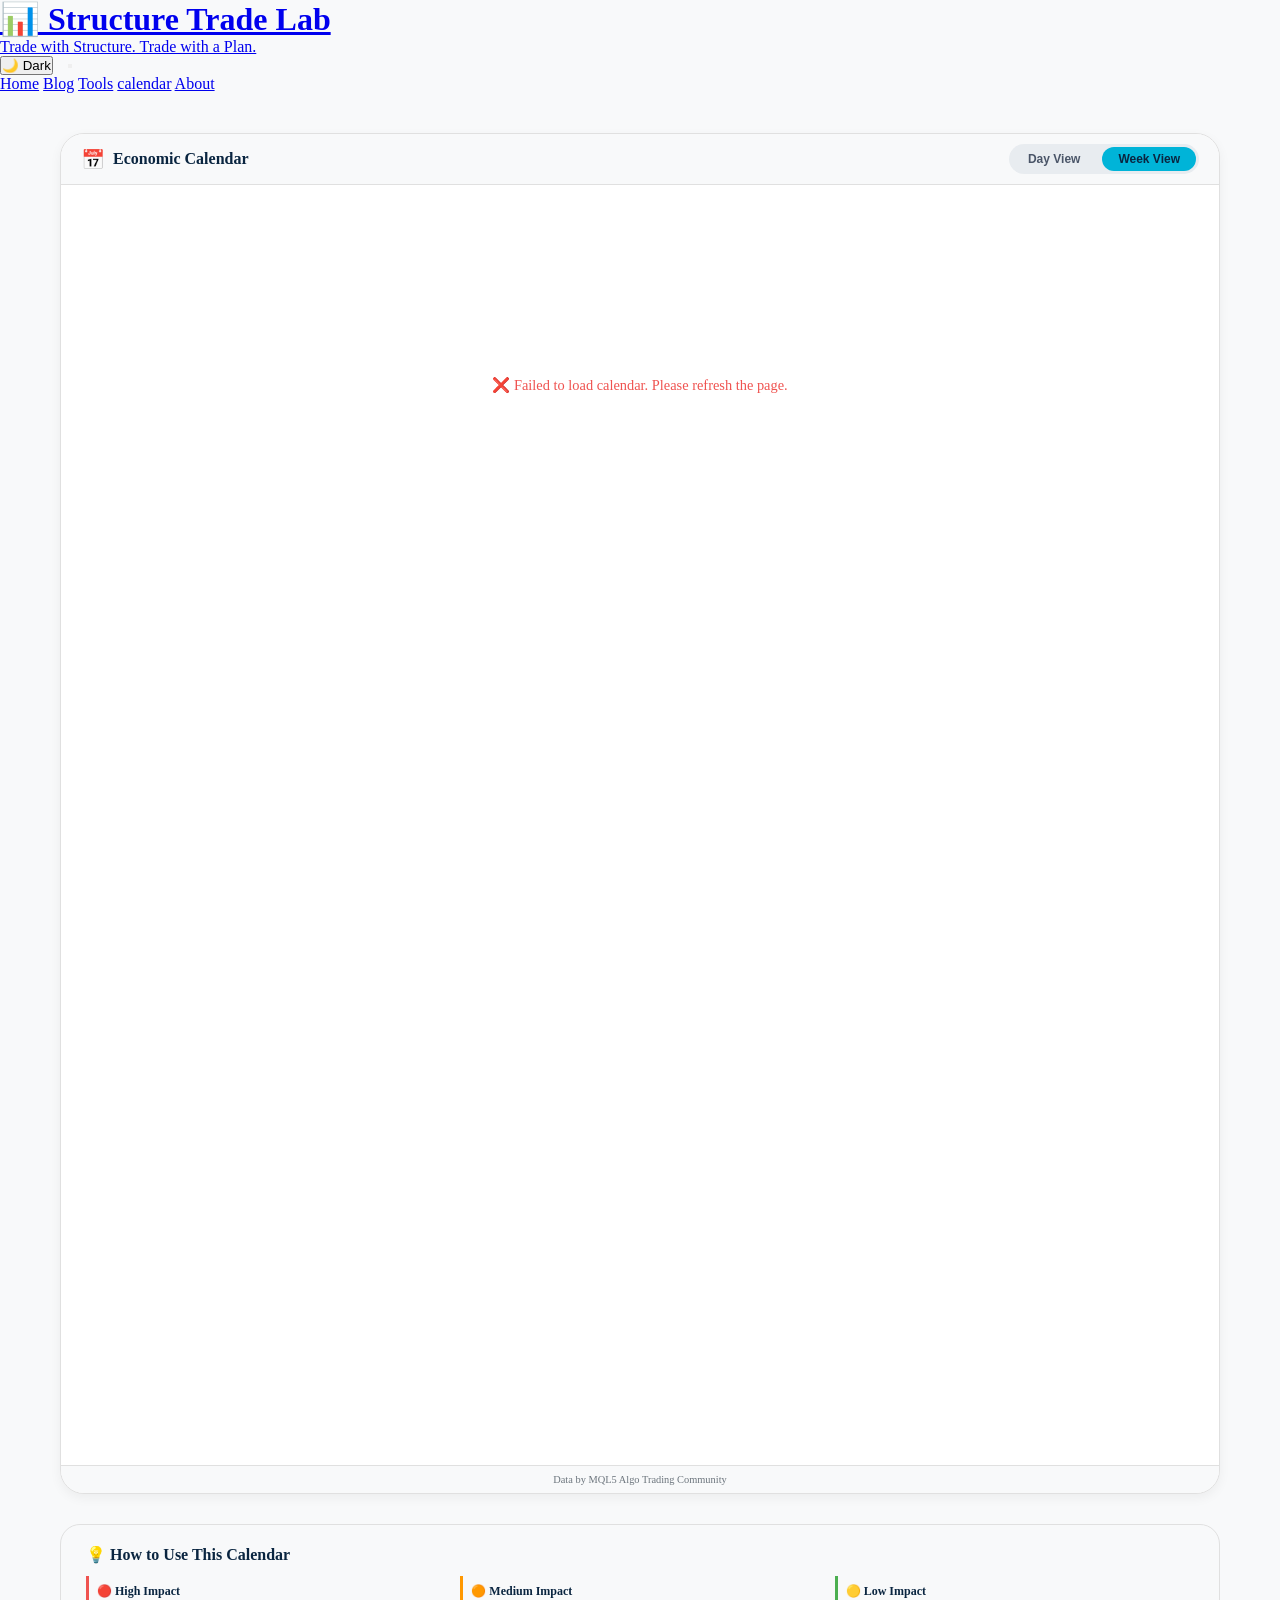
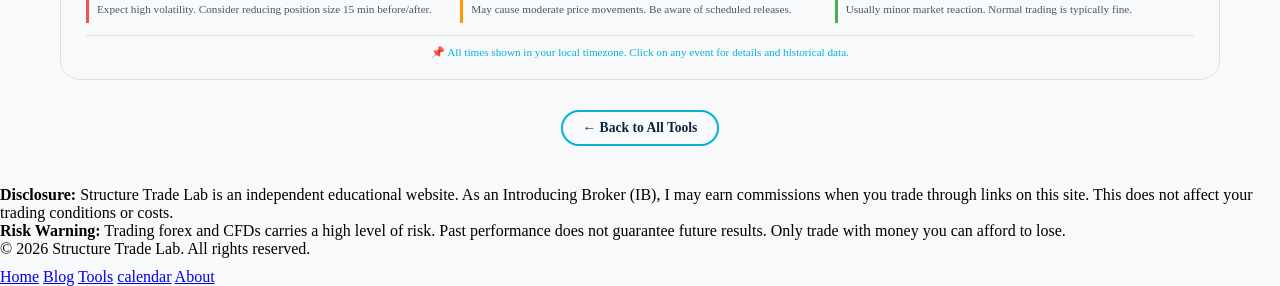
<file: economic-calendar/weekly/index.html>
<!DOCTYPE html>
<html lang="en">
<head>
    <meta charset="UTF-8">
    <meta name="viewport" content="width=device-width, initial-scale=1.0">
    <meta name="description" content="Weekly economic calendar for forex traders. Track high-impact news events like NFP, FOMC, CPI for the current week.">
    <title>Weekly Economic Calendar | Structure Trade Lab</title>

    <script>
        (function() {
            const savedTheme = localStorage.getItem('theme');
            const prefersDark = window.matchMedia('(prefers-color-scheme: dark)').matches;
            if (savedTheme === 'dark' || (!savedTheme && prefersDark)) {
                document.documentElement.classList.add('dark-mode');
            }
        })();
    </script>

    <link rel="stylesheet" href="https://structuretradelab.com/assets/css/common.css">
    <style>
        * { margin: 0; padding: 0; box-sizing: border-box; }

        body { background: #f8f9fa; }
        html.dark-mode body { background: var(--dark-bg-secondary, #0d1117); }

        .calendar-page { max-width: 1200px; margin: 0 auto; padding: 40px 20px; }

        .calendar-card {
            background: white;
            border-radius: 24px;
            border: 1px solid #e0e0e0;
            overflow: hidden;
            box-shadow: 0 4px 12px rgba(0,0,0,0.05);
        }
        html.dark-mode .calendar-card {
            background: var(--dark-bg-card, #121724);
            border-color: var(--dark-border, #1f2a3a);
        }

        .card-header {
            display: flex;
            justify-content: space-between;
            align-items: center;
            flex-wrap: wrap;
            gap: 10px;
            padding: 10px 20px;
            background: #f8f9fa;
            border-bottom: 1px solid #e0e0e0;
        }
        html.dark-mode .card-header {
            background: var(--dark-bg-elevated, #1a2332);
            border-bottom-color: var(--dark-border, #1f2a3a);
        }

        .card-title { display: flex; align-items: center; gap: 8px; }
        .card-title span { font-size: 1.2rem; }
        .card-title h2 { font-size: 1rem; font-weight: 600; color: #0a2540; margin: 0; }
        html.dark-mode .card-title h2 { color: var(--dark-text-primary, #f0f3f8); }

        .view-toggle { display: flex; gap: 6px; background: #e8ecf0; padding: 3px; border-radius: 40px; }
        html.dark-mode .view-toggle { background: var(--dark-bg-secondary, #0d1117); }

        .view-btn {
            display: inline-block;
            padding: 5px 16px;
            border-radius: 40px;
            font-size: 0.75rem;
            font-weight: 600;
            background: transparent;
            border: none;
            color: #4a5568;
            cursor: pointer;
            transition: all 0.2s;
        }
        .view-btn.active {
            background: #00b4d8;
            color: #0a2540;
            cursor: default;
            pointer-events: none;
        }
        .view-btn:not(.active):hover {
            background: rgba(0,180,216,0.15);
            color: #0a2540;
        }
        html.dark-mode .view-btn { color: var(--dark-text-secondary, #c9d1d9); }
        html.dark-mode .view-btn.active {
            background: var(--dark-link, #58c4dd);
            color: #0a0f1a;
        }

        .calendar-wrapper {
            width: 100%;
            height: 1280px;
            overflow-y: auto;
        }

        #economicCalendarWidget { width: 100%; }

        .card-footer {
            padding: 8px 20px;
            background: #f8f9fa;
            border-top: 1px solid #e0e0e0;
            text-align: center;
            font-size: 0.65rem;
        }
        html.dark-mode .card-footer {
            background: var(--dark-bg-elevated, #1a2332);
            border-top-color: var(--dark-border, #1f2a3a);
        }
        .card-footer a { color: #6c757d; text-decoration: none; }
        .card-footer a:hover { text-decoration: underline; }
        html.dark-mode .card-footer a { color: var(--dark-text-muted, #8b949e); }

        .loading-spinner {
            display: flex;
            flex-direction: column;
            align-items: center;
            justify-content: center;
            height: 400px;
            text-align: center;
        }
        .spinner {
            width: 50px;
            height: 50px;
            border: 4px solid #e0e0e0;
            border-top-color: #00b4d8;
            border-radius: 50%;
            animation: spin 1s linear infinite;
            margin-bottom: 20px;
        }
        @keyframes spin { to { transform: rotate(360deg); } }
        .loading-spinner p { color: #6c757d; font-size: 0.9rem; }
        html.dark-mode .loading-spinner p { color: var(--dark-text-muted, #8b949e); }

        .calendar-note {
            margin-top: 30px;
            padding: 20px 25px;
            background: #f8f9fa;
            border-radius: 20px;
            border: 1px solid #e0e0e0;
        }
        html.dark-mode .calendar-note {
            background: var(--dark-bg-card, #121724);
            border-color: var(--dark-border, #1f2a3a);
        }
        .calendar-note h3 { font-size: 1rem; margin-bottom: 12px; color: #0a2540; }
        html.dark-mode .calendar-note h3 { color: var(--dark-text-primary, #f0f3f8); }

        .note-grid {
            display: grid;
            grid-template-columns: repeat(3, 1fr);
            gap: 15px;
        }
        .note-item { padding: 8px; border-left: 3px solid; }
        .note-item.high { border-left-color: #ef5350; }
        .note-item.medium { border-left-color: #ff9800; }
        .note-item.low { border-left-color: #4caf50; }
        .note-item strong { display: block; margin-bottom: 4px; font-size: 0.75rem; color: #0a2540; }
        html.dark-mode .note-item strong { color: var(--dark-text-primary, #f0f3f8); }
        .note-item p { font-size: 0.7rem; color: #4a5568; margin: 0; }
        html.dark-mode .note-item p { color: var(--dark-text-secondary, #c9d1d9); }
        .note-tip {
            margin-top: 12px;
            padding-top: 10px;
            border-top: 1px solid #e0e0e0;
            font-size: 0.7rem;
            text-align: center;
            color: #00b4d8;
        }
        html.dark-mode .note-tip { border-top-color: var(--dark-border, #1f2a3a); }

        .back-link { text-align: center; margin-top: 30px; }
        .back-link .btn-outline {
            display: inline-block;
            padding: 8px 20px;
            border: 2px solid #00b4d8;
            border-radius: 50px;
            text-decoration: none;
            font-weight: 600;
            font-size: 0.85rem;
            color: #0a2540;
            background: transparent;
            transition: all 0.3s;
        }
        .back-link .btn-outline:hover { background: #00b4d8; color: #0a2540; transform: translateY(-2px); }
        html.dark-mode .back-link .btn-outline { color: var(--dark-link, #58c4dd); border-color: var(--dark-link, #58c4dd); }
        html.dark-mode .back-link .btn-outline:hover { background: var(--dark-link, #58c4dd); color: #0a0f1a; }

        @media (max-width: 768px) {
            .calendar-page { padding: 20px 15px; }
            .card-header { flex-direction: column; text-align: center; }
            .note-grid { grid-template-columns: 1fr; gap: 10px; }
            .calendar-wrapper { height: 800px; }
            .view-btn { padding: 4px 14px; font-size: 0.7rem; }
        }
    </style>
</head>
<body>

    <header>
        <div class="container header-flex">
            <div class="logo">
                <a href="https://structuretradelab.com">
                    <h1>📊 Structure Trade Lab</h1>
                    <p>Trade with Structure. Trade with a Plan.</p>
                </a>
            </div>
            <div style="display: flex; align-items: center; gap: 15px;">
                <button class="dark-mode-toggle" id="darkModeToggle" aria-label="Dark mode">
                    <span class="toggle-icon">🌙</span>
                    <span class="toggle-text">Dark</span>
                </button>
                <button class="hamburger" id="hamburgerBtn" aria-label="Menu">
                    <span></span>
                    <span></span>
                    <span></span>
                </button>
            </div>
            <nav id="mainNav">
                <a href="/">Home</a>
                <a href="https://blog.structuretradelab.com">Blog</a>
                <a href="https://tools.structuretradelab.com">Tools</a>
                <a href="/economic-calendar" class="active">calendar</a>
                <a href="/about">About</a>
            </nav>
        </div>
    </header>
    <div class="menu-overlay" id="menuOverlay"></div>

    <div class="calendar-page">
        <div class="calendar-card">
            <div class="card-header">
                <div class="card-title">
                    <span>📅</span>
                    <h2>Economic Calendar</h2>
                </div>
                <div class="view-toggle">
                    <button class="view-btn" id="dayViewBtn">Day View</button>
                    <button class="view-btn active" id="weekViewBtn">Week View</button>
                </div>
            </div>

            <div class="calendar-wrapper">
                <div id="loadingSpinner" class="loading-spinner">
                    <div class="spinner"></div>
                    <p>Loading economic calendar...</p>
                </div>
                <div id="economicCalendarWidget"></div>
            </div>

            <div class="card-footer">
                <a href="https://www.mql5.com/?utm_source=calendar.widget&utm_medium=link&utm_term=economic.calendar&utm_content=visit.mql5.calendar&utm_campaign=202.calendar.widget" target="_blank" rel="noopener nofollow">Data by MQL5 Algo Trading Community</a>
            </div>
        </div>

        <div class="calendar-note">
            <h3>💡 How to Use This Calendar</h3>
            <div class="note-grid">
                <div class="note-item high"><strong>🔴 High Impact</strong><p>Expect high volatility. Consider reducing position size 15 min before/after.</p></div>
                <div class="note-item medium"><strong>🟠 Medium Impact</strong><p>May cause moderate price movements. Be aware of scheduled releases.</p></div>
                <div class="note-item low"><strong>🟡 Low Impact</strong><p>Usually minor market reaction. Normal trading is typically fine.</p></div>
            </div>
            <p class="note-tip">📌 All times shown in your local timezone. Click on any event for details and historical data.</p>
        </div>

        <div class="back-link">
            <a href="https://tools.structuretradelab.com" class="btn-outline">← Back to All Tools</a>
        </div>
    </div>

    <footer>
        <div class="container">
            <div class="footer-disclosure">
                <strong>Disclosure:</strong> Structure Trade Lab is an independent educational website. As an Introducing Broker (IB), I may earn commissions when you trade through links on this site. This does not affect your trading conditions or costs.
            </div>
            <div class="footer-disclosure">
                <strong>Risk Warning:</strong> Trading forex and CFDs carries a high level of risk. Past performance does not guarantee future results. Only trade with money you can afford to lose.
            </div>
            <p>© <span id="current-year"></span> Structure Trade Lab. All rights reserved.</p>
            <p style="margin-top: 10px;">
                <a href="/">Home</a>
                <a href="https://blog.structuretradelab.com">Blog</a>
                <a href="https://tools.structuretradelab.com">Tools</a>
                <a href="/economic-calendar" class="active">calendar</a>
                <a href="/about">About</a>
            </p>
        </div>
    </footer>

    <script src="https://structuretradelab.com/assets/js/common.js" defer></script>

    <script>
        // Navigation buttons
        document.getElementById('dayViewBtn').addEventListener('click', function() {
            window.location.href = '/economic-calendar';
        });
        document.getElementById('weekViewBtn').addEventListener('click', function() {
            window.location.href = '/economic-calendar/weekly';
        });

        const MODE = '2';
        const isDarkMode = document.documentElement.classList.contains('dark-mode');

        function loadCalendar() {
            const container = document.getElementById('economicCalendarWidget');
            const spinner = document.getElementById('loadingSpinner');

            if (!container) return;

            container.innerHTML = '';
            spinner.style.display = 'flex';

            const script = document.createElement('script');
            script.async = true;
            script.type = 'text/javascript';
            script.setAttribute('data-type', 'calendar-widget');
            script.src = 'https://www.tradays.com/c/js/widgets/calendar/widget.js?v=' + Date.now();
            
            const config = {
                width: "100%",
                height: "1280",
                mode: MODE,
                fw: "html"
            };
            
            if (isDarkMode) {
                config.theme = 1;
            }
            
            script.textContent = JSON.stringify(config);

            script.onload = function() {
                setTimeout(function() {
                    spinner.style.display = 'none';
                }, 500);
            };

            script.onerror = function() {
                spinner.innerHTML = '<p style="color: #ef5350;">❌ Failed to load calendar. Please refresh the page.</p>';
            };

            document.body.appendChild(script);
        }

        const darkToggle = document.getElementById('darkModeToggle');
        if (darkToggle) {
            darkToggle.addEventListener('click', function() {
                setTimeout(function() { location.reload(); }, 100);
            });
        }

        loadCalendar();

        const yearSpan = document.getElementById('current-year');
        if (yearSpan) yearSpan.textContent = new Date().getFullYear();
    </script>
</body>
</html>
</file>
